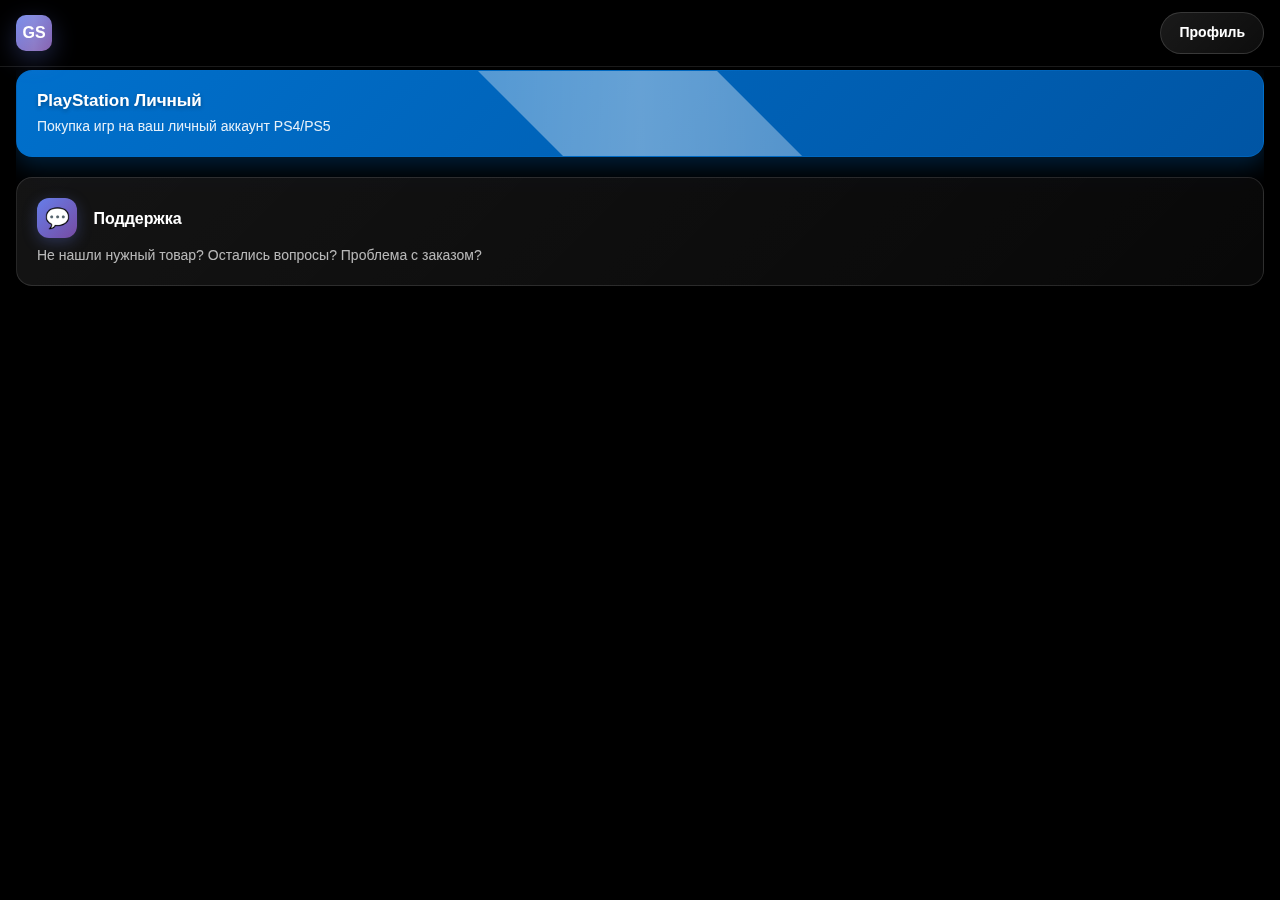
<file: templates/index.html>
<!DOCTYPE html>
<html lang="ru">
<head>
    <meta charset="UTF-8">
    <meta name="viewport" content="width=device-width, initial-scale=1.0">
    <title>GoshaStore | PS Store</title>
    <script src="https://telegram.org/js/telegram-web-app.js"></script>
    <link rel="stylesheet" href="/static/css/style.css">
</head>
<body>
    <!-- Фиксированная верхняя панель -->
    <div class="top-header">
        <div class="header-left">
            <div class="app-logo">
                <div class="logo-icon">GS</div>
                <div class="logo-text" id="header-title" style="display: none;">GoshaStore</div>
            </div>
        </div>
        <div class="header-right">
            <button class="secret-button-header" onclick="toggleAdminPanel()">⚙️</button>
            <div class="profile-button" onclick="showProfile()" id="profile-button">
                Профиль
            </div>
        </div>
    </div>

    <!-- Главная страница -->
    <div id="main-page" class="page active">
        <div class="main-content">
            <!-- Админ панель (скрыта по умолчанию) -->
            <div id="admin-panel" class="admin-panel">
                <div class="admin-title">🚀 Панель управления</div>
                
                <div class="admin-tabs">
                    <div class="admin-tab active" onclick="switchAdminTab('files')">📁 Из файлов</div>
                    <div class="admin-tab" onclick="switchAdminTab('urls')">🌐 Из URL</div>
                    <div class="admin-tab" onclick="switchAdminTab('manage')">⚙️ Управление</div>
                </div>
                
                <!-- Вкладка файлов -->
                <div id="admin-files" class="admin-section active">
                    <div class="drag-drop-area" id="drop-area" onclick="document.getElementById('file-input').click()">
                        <div class="drag-drop-icon">📁</div>
                        <div style="font-size: 18px; font-weight: bold; margin-bottom: 5px;">Перетащите фото товаров сюда</div>
                        <div style="color: rgba(255,255,255,0.7); font-size: 14px;">
                            или нажмите для выбора файлов<br>
                            <small>Поддерживаются JPG, PNG, WebP</small>
                        </div>
                    </div>
                    
                    <input type="file" id="file-input" multiple accept="image/*" style="display: none;" onchange="handleFileSelect(this.files)">
                    
                    <div class="file-list" id="file-list">
                        <div style="text-align: center; color: rgba(255,255,255,0.7); margin-bottom: 10px;">
                            Выбранные файлы: <span id="file-count">0</span>
                        </div>
                        <div id="files-container"></div>
                    </div>
                    
                    <div class="quick-template" id="quick-template">
                        <div class="admin-title">📝 Заполните данные</div>
                        
                        <div class="template-header template-row">
                            <div>Название</div>
                            <div>Цена</div>
                            <div>Старая цена</div>
                            <div>Категория</div>
                            <div>Действия</div>
                        </div>
                        
                        <div id="template-container"></div>
                        
                        <div class="batch-controls">
                            <button class="admin-button" onclick="applyTemplateToAll()">📋 Применить ко всем</button>
                            <button class="admin-button save" onclick="addAllProducts()">
                                🚀 Добавить все товары
                            </button>
                        </div>
                    </div>
                    
                    <div class="batch-preview" id="batch-preview"></div>
                </div>
                
                <!-- Вкладка URL -->
                <div id="admin-urls" class="admin-section">
                    <div class="url-input-section">
                        <div class="admin-title">📝 Вставьте список URL</div>
                        
                        <div class="url-example">
                            <strong>Формат (каждая строка - товар):</strong><br>
                            Название | Цена | Старая цена | URL картинки | Категория<br><br>
                            
                            <strong>Пример:</strong><br>
                            God of War Ragnarok | 3999 | 4999 | https://example.com/god.jpg | Экшн<br>
                            Spider-Man 2 | 4999 | 0 | https://example.com/spider.jpg | Экшн
                        </div>
                        
                        <textarea class="bulk-textarea" id="url-products" placeholder="Вставьте ваш список товаров здесь..." 
                                  oninput="previewUrlProducts()"></textarea>
                        
                        <div class="processing-status" id="url-status">Готов к обработке</div>
                        
                        <div class="batch-preview" id="url-preview"></div>
                        
                        <div class="url-list" id="url-list"></div>
                        
                        <button class="admin-button save" onclick="addUrlProducts()">
                            🚀 Добавить все товары из URL
                        </button>
                    </div>
                </div>
                
                <!-- Вкладка управления -->
                <div id="admin-manage" class="admin-section">
                    <div class="products-count">
                        Всего товаров: <span id="total-products">0</span>
                    </div>
                    
                    <button class="admin-button save" onclick="saveProductsToServer()">
                        💾 Сохранить на сервер
                    </button>
                    
                    <button class="admin-button" onclick="loadProductsFromServer()">
                        🔄 Загрузить с сервера
                    </button>
                    
                    <div class="file-input-wrapper">
                        <input type="file" class="file-input" id="import-file" accept=".json" onchange="importProducts(this)">
                        <div class="file-input-label">📥 Импорт базы товаров</div>
                    </div>
                    
                    <button class="admin-button danger" onclick="clearAllProducts()">
                        🗑️ Удалить все товары
                    </button>
                </div>
            </div>

            <div class="menu-grid">
                <div class="menu-button playstation" onclick="showProducts('playstation_personal')">
                    <div class="button-name">PlayStation Личный</div>
                    <div class="button-description">Покупка игр на ваш личный аккаунт PS4/PS5</div>
                </div>
            </div>

            <div class="support-section" onclick="openSupport()">
                <div class="support-icon">💬</div>
                <div class="support-title">Поддержка</div>
                <div class="support-description">
                    Не нашли нужный товар? Остались вопросы? Проблема с заказом?
                </div>
            </div>
        </div>
    </div>

    <!-- Страница товаров -->
    <div id="products-page" class="page products-page">
        <div class="hot-offers">
            <!-- Автоматическая карусель игр (баннер) - уменьшенная в 4 раза -->
            <div class="games-carousel auto-carousel">
                <div class="carousel-container" id="carousel-container">
                    <!-- Игры будут загружаться через JavaScript -->
                </div>
                <div class="carousel-dots" id="carousel-dots">
                    <!-- Точки навигации -->
                </div>
            </div>
            
            <!-- Ручная карусель игр -->
            <div class="games-carousel manual-carousel">
                <div class="carousel-header">
                    <h3>Популярные игры</h3>
                    <div class="carousel-controls">
                        <button class="carousel-btn prev-btn" id="manual-prev">‹</button>
                        <button class="carousel-btn next-btn" id="manual-next">›</button>
                    </div>
                </div>
                <div class="manual-carousel-container" id="manual-carousel-container">
                    <!-- Игры будут загружаться через JavaScript -->
                </div>
            </div>
            
            <!-- Карусель товаров -->
            <div class="products-carousel-section">
                <div class="carousel-header">
                    <h3>Все игры</h3>
                    <div class="carousel-controls">
                        <button class="carousel-btn" id="products-prev">‹</button>
                        <button class="carousel-btn" id="products-next">›</button>
                    </div>
                </div>
                <div class="products-carousel-container" id="products-carousel-container">
                    <!-- Товары загружаются здесь -->
                </div>
            </div>

            <!-- Скрытый контейнер для совместимости со старой функцией displayProducts -->
            <div id="products-container" class="products-grid" style="display: none;">
                <!-- Товары загружаются здесь для совместимости -->
            </div>
        </div>
    </div>

    <!-- Страница профиля -->
    <div id="profile-page" class="page">
        <div class="profile-header">
            <div class="profile-welcome" id="profile-welcome">Привет!</div>
            <div class="profile-subtitle">Рады тебя видеть</div>
        </div>
        
        <div class="profile-section">
            <div class="input-card" onclick="activateInput('email')" id="email-card">
                <div class="input-label" id="email-label">Ваша почта</div>
                <input type="email" class="input-field" id="user-email" placeholder="example@gmail.com" oninput="handleInputChange('email')" onblur="deactivateInput('email')">
            </div>
            
            <div class="input-card" onclick="activateInput('password')" id="password-card">
                <div class="input-label" id="password-label">Пароль</div>
                <input type="password" class="input-field" id="user-password" placeholder="Введите пароль" oninput="handleInputChange('password')" onblur="deactivateInput('password')">
            </div>
            
            <div class="input-card" onclick="activateInput('2fa')" id="2fa-card">
                <div class="input-label" id="2fa-label">2FA Коды</div>
                <input type="text" class="input-field" id="user-2fa" placeholder="Коды двухфакторной аутентификации" oninput="handleInputChange('2fa')" onblur="deactivateInput('2fa')">
            </div>
        </div>

        <div class="center-blocks">
            <div class="center-block" onclick="showHistory()">
                <div class="block-icon">📋</div>
                <div class="block-title">История</div>
                <div class="block-description">Ваши заказы</div>
            </div>
            
            <div class="center-block" onclick="openNewsChannel()">
                <div class="block-icon">📢</div>
                <div class="block-title">Новости</div>
                <div class="block-description">Наш канал</div>
            </div>
        </div>

        <div class="support-section-profile" onclick="openSupport()">
            <div class="support-bot">@GoshaStoreBot</div>
        </div>
    </div>

    <!-- Страница истории -->
    <div id="history-page" class="page">
        <div class="empty-state">
            📋<br><br>
            Ваши последние заказы в сервисе<br>
            Здесь будет история покупок
        </div>
    </div>

    <!-- Страница категорий -->
    <div id="categories-page" class="page">
        <div class="categories-grid" id="categories-container">
            <!-- Категории загружаются здесь -->
        </div>
    </div>

    <!-- Страница корзины -->
    <div id="cart-page" class="page">
        <div id="cart-container">
            <!-- Товары в корзине -->
        </div>
        
        <div class="cart-total" id="cart-total">
            Итого: 0 руб.
        </div>
        
        <button class="checkout-button" onclick="checkout()">
            Оформить заказ
        </button>
    </div>

    <!-- Страница избранного -->
    <div id="favorites-page" class="page">
        <div id="favorites-container" class="products-grid">
            <!-- Избранные товары -->
        </div>
    </div>

    <!-- Навигационная панель -->
    <div id="nav-panel" class="nav-panel">
        <div class="nav-panel-inner">
            <div class="nav-top">
                <div class="menu-toggle" onclick="showMain()">☰</div>
                <div class="search-container">
                    <input type="text" class="search-input" id="search-input" placeholder="" oninput="searchProducts()">
                    <div class="search-icon">🔍</div>
                </div>
            </div>
            
            <div class="nav-tabs">
                <div class="nav-tab active" onclick="showSectionHome()">
                    <div class="tab-icon">
                        <svg viewBox="0 0 24 24" fill="currentColor" style="width: 20px; height: 20px;">
                            <path d="M10 20v-6h4v6h5v-8h3L12 3 2 12h3v8z"/>
                        </svg>
                    </div>
                    <div class="tab-text">Главная</div>
                </div>
                <div class="nav-tab" onclick="showCategories()">
                    <div class="tab-icon">
                        <svg viewBox="0 0 24 24" fill="currentColor" style="width: 20px; height: 20px;">
                            <path d="M12 2l-5.5 9h11L12 2zm0 3.84L13.93 9h-3.87L12 5.84zM17.5 13c-2.49 0-4.5 2.01-4.5 4.5s2.01 4.5 4.5 4.5 4.5-2.01 4.5-4.5-2.01-4.5-4.5-4.5zm0 7c-1.38 0-2.5-1.12-2.5-2.5s1.12-2.5 2.5-2.5 2.5 1.12 2.5 2.5-1.12 2.5-2.5 2.5zM3 21.5h8v-8H3v8zm2-6h4v4H5v-4z"/>
                        </svg>
                    </div>
                    <div class="tab-text">Категории</div>
                </div>
                <div class="nav-tab" onclick="showFavorites()">
                    <div class="tab-icon">
                        <svg viewBox="0 0 24 24" fill="currentColor" style="width: 20px; height: 20px;">
                            <path d="M16.5 3c-1.74 0-3.41.81-4.5 2.09C10.91 3.81 9.24 3 7.5 3 4.42 3 2 5.42 2 8.5c0 3.78 3.4 6.86 8.55 11.54L12 21.35l1.45-1.32C18.6 15.36 22 12.28 22 8.5 22 5.42 19.58 3 16.5 3zm-4.4 15.55l-.1.1-.1-.1C7.14 14.24 4 11.39 4 8.5 4 6.5 5.5 5 7.5 5c1.54 0 3.04.99 3.57 2.36h1.87C13.46 5.99 14.96 5 16.5 5c2 0 3.5 1.5 3.5 3.5 0 2.89-3.14 5.74-7.9 10.05z"/>
                        </svg>
                    </div>
                    <div class="tab-text">Избранное</div>
                </div>
                <div class="nav-tab" onclick="showCart()">
                    <div class="tab-icon">
                        <svg viewBox="0 0 24 24" fill="currentColor" style="width: 20px; height: 20px;">
                            <path d="M7 18c-1.1 0-1.99.9-1.99 2S5.9 22 7 22s2-.9 2-2-.9-2-2-2zM1 2v2h2l3.6 7.59-1.35 2.45c-.16.28-.25.61-.25.96 0 1.1.9 2 2 2h12v-2H7.42c-.14 0-.25-.11-.25-.25l.03-.12.9-1.63h7.45c.75 0 1.41-.41 1.75-1.03l3.58-6.49c.08-.14.12-.31.12-.48 0-.55-.45-1-1-1H5.21l-.94-2H1zm16 16c-1.1 0-1.99.9-1.99 2s.89 2 1.99 2 2-.9 2-2-.9-2-2-2z"/>
                        </svg>
                    </div>
                    <div class="tab-text">Корзина</div>
                </div>
            </div>
        </div>
    </div>

    <!-- Подключаем JS файлы -->
    <script src="/static/js/main.js"></script>
    <script src="/static/js/products.js"></script>
    <script src="/static/js/admin.js"></script>
</body>
</html>
</file>
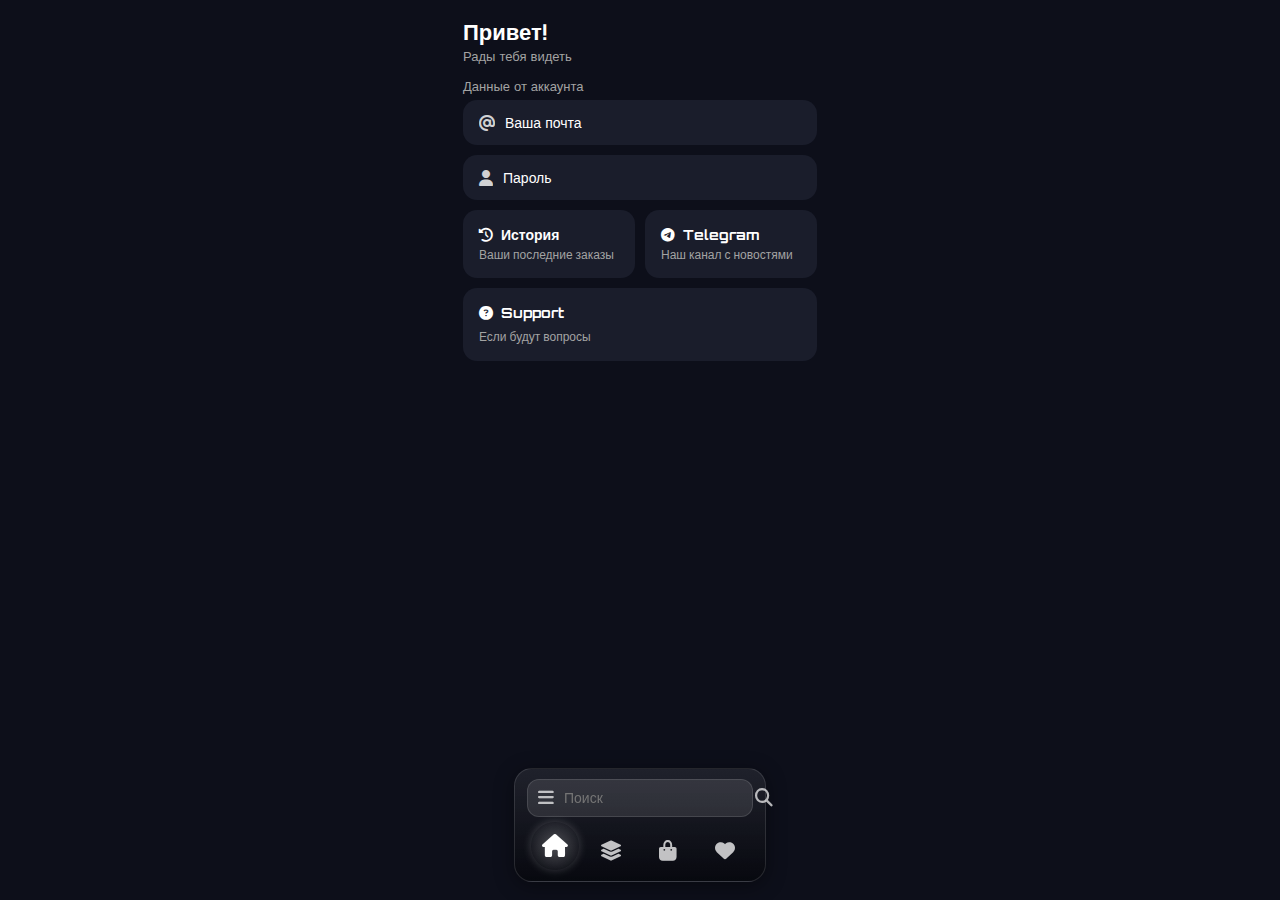
<file: profile.html>
<!DOCTYPE html>
<html lang="ru">
<head>
<script src="https://telegram.org/js/telegram-web-app.js"></script>

<meta charset="UTF-8" />
<meta name="viewport" content="width=device-width, initial-scale=1.0, maximum-scale=1.0, user-scalable=no" />
<title>Профиль</title>
<link href="https://fonts.googleapis.com/css2?family=Orbitron:wght@400;600;700&display=swap" rel="stylesheet">
<link rel="stylesheet" href="https://cdnjs.cloudflare.com/ajax/libs/font-awesome/6.5.0/css/all.min.css">

<style>
:root {
  --bg-dark: #0d0f1a;
  --card-bg: #1a1d2b;
  --text-light: #fff;
  --text-gray: #a3a3a3;
  --radius: 14px;
}

body {
  background: var(--bg-dark);
  color: var(--text-light);
  font-family: "Orbitron", sans-serif;
  margin: 0;
  display: flex;
  justify-content: center;
  align-items: flex-start;
  height: 100vh;
}

.profile-container {
  width: 390px;
  height: 670px;
  padding: 18px;
  box-sizing: border-box;
  display: flex;
  flex-direction: column;
  justify-content: space-between;
  position: relative;
}

/* Заголовок */
.header {
  display: flex;
  flex-direction: column;
  align-items: flex-start;
}
.header h1 {
  font-size: 22px;
  font-weight: 700;
  margin: 0;
}
.header p {
  font-size: 13px;
  color: var(--text-gray);
  margin: 2px 0 0;
}

/* Карточки */
.card {
  background: var(--card-bg);
  border-radius: var(--radius);
  padding: 14px 16px;
  display: flex;
  align-items: center;
  gap: 10px;
  font-size: 14px;
  font-weight: 500;
  margin-bottom: 10px;
  cursor: pointer;
  transition: 0.3s;
}
.card:hover {
  background: #22263b;
}
.card i {
  font-size: 16px;
  opacity: 0.8;
}

.section-title {
  font-size: 13px;
  color: var(--text-gray);
  margin: 14px 0 6px;
}

/* Маленькие карточки */
.small-cards {
  display: grid;
  grid-template-columns: 1fr 1fr;
  gap: 10px;
}

.small-card {
  background: var(--card-bg);
  border-radius: var(--radius);
  padding: 16px;
  text-align: left;
  display: flex;
  flex-direction: column;
  justify-content: flex-start;
  transition: 0.3s;
  cursor: pointer;
}
.small-card:hover {
  background: #22263b;
}
.small-card strong {
  display: flex;
  align-items: center;
  gap: 8px;
  font-size: 14px;
  margin-bottom: 4px;
}
.small-card small {
  color: var(--text-gray);
  font-size: 12px;
}

/* Support (на всю ширину контента) */
.support-card {
  background: var(--card-bg);
  border-radius: var(--radius);
  padding: 16px;
  margin-top: 10px;
  transition: 0.3s;
  cursor: pointer;
}
.support-card:hover {
  background: #22263b;
}
.support-card strong {
  display: flex;
  align-items: center;
  gap: 8px;
  font-size: 14px;
  margin-bottom: 4px;
}
.support-card small {
  color: var(--text-gray);
  font-size: 12px;
}

/* ===== СТЕКЛЯННАЯ ПАНЕЛЬ ===== */
.bottom-panel {
  position: fixed;
  bottom: 18px;
  left: 50%;
  transform: translateX(-50%);
  width: calc(390px - 36px - 10%); /* уменьшено на 10% */
  background: linear-gradient(180deg, rgba(255,255,255,0.08) 0%, rgba(0,0,0,0.4) 100%);
  backdrop-filter: blur(14px);
  border-radius: 18px;
  box-shadow: 0 4px 20px rgba(0,0,0,0.4);
  border: 1px solid rgba(255,255,255,0.12);
  padding: 10px 12px 6px;
  display: flex;
  flex-direction: column;
  gap: 10px;
  transition: 0.3s;
}

/* Поисковая строка */
.search-bar {
  display: flex;
  align-items: center;
  background: rgba(255,255,255,0.1);
  border-radius: 12px;
  padding: 6px 10px;
  border: 1px solid rgba(255,255,255,0.12);
}
.search-bar i {
  font-size: 18px;
  color: rgba(255,255,255,0.7);
}
.search-bar input {
  flex: 1;
  background: none;
  border: none;
  outline: none;
  color: white;
  font-size: 14px;
  padding: 4px 10px;
}

/* Меню кнопок */
.menu {
  display: flex;
  justify-content: space-around;
  align-items: center;
  width: 100%;
}
.menu__item {
  background: none;
  border: none;
  color: rgba(255,255,255,0.75);
  font-size: 20px;
  display: flex;
  justify-content: center;
  align-items: center;
  width: 48px;
  height: 48px;
  border-radius: 50%;
  cursor: pointer;
  transition: all 0.3s ease;
}
.menu__item:hover {
  color: #fff;
}
.menu__item.active {
  background: radial-gradient(circle at center, rgba(255,255,255,0.25) 0%, rgba(255,255,255,0.05) 70%);
  color: #fff;
  transform: translateY(-5px);
  box-shadow: 0 0 10px rgba(255,255,255,0.2);
}
.menu__item.active i {
  transform: scale(1.15);
  transition: 0.3s;
}
</style>
</head>

<body>
<div class="profile-container">

  <div>
    <div class="header">
      <h1 id="greeting">Привет!</h1>
      <p>Рады тебя видеть</p>
    </div>

    <div class="section-title">Данные от аккаунта</div>
    <div class="card"><i class="fa-solid fa-at"></i> Ваша почта</div>
    <div class="card"><i class="fa-solid fa-user"></i> Пароль</div>

    <div class="small-cards">
      <div class="small-card">
        <strong><i class="fa-solid fa-clock-rotate-left"></i> История</strong>
        <small>Ваши последние заказы</small>
      </div>
      <div class="small-card">
        <strong><i class="fa-brands fa-telegram"></i> Telegram</strong>
        <small>Наш канал с новостями</small>
      </div>
    </div>

    <div class="support-card">
      <strong><i class="fa-solid fa-circle-question"></i> Support</strong>
      <small>Если будут вопросы</small>
    </div>
  </div>
</div>

<!-- Нижняя стеклянная панель -->
<div class="bottom-panel">
  <div class="search-bar">
    <i class="fa-solid fa-bars"></i>
    <input type="text" placeholder="Поиск">
    <i class="fa-solid fa-magnifying-glass"></i>
  </div>

  <div class="menu">
    <button class="menu__item active"><i class="fa-solid fa-house"></i></button>
    <button class="menu__item"><i class="fa-solid fa-layer-group"></i></button>
    <button class="menu__item"><i class="fa-solid fa-bag-shopping"></i></button>
    <button class="menu__item"><i class="fa-solid fa-heart"></i></button>
  </div>
</div>

<script>
if (window.Telegram && Telegram.WebApp) {
  Telegram.WebApp.ready();
  const user = Telegram.WebApp.initDataUnsafe?.user;
  if (user && user.first_name) {
    document.getElementById('greeting').textContent = `Привет, ${user.first_name}!`;
  }
}

// Переключение активной кнопки меню
document.querySelectorAll('.menu__item').forEach(btn => {
  btn.addEventListener('click', () => {
    document.querySelectorAll('.menu__item').forEach(b => b.classList.remove('active'));
    btn.classList.add('active');
  });
});
</script>

<script src="telegram.js"></script>
<script>
// Персонализация для профиля
if (window.Telegram && Telegram.WebApp) {
    const tg = Telegram.WebApp;
    const user = tg.initDataUnsafe?.user;
    
    if (user && user.first_name) {
        document.getElementById('greeting').textContent = `Привет, ${user.first_name}!`;
    }
}

// Переключение активной кнопки меню
document.querySelectorAll('.menu__item').forEach(btn => {
    btn.addEventListener('click', () => {
        document.querySelectorAll('.menu__item').forEach(b => b.classList.remove('active'));
        btn.classList.add('active');
    });
});

// Обработка кнопки "домой" - возврат на главную
document.querySelector('.menu__item .fa-house')?.closest('.menu__item').addEventListener('click', () => {
    window.location.href = '/';
});
</script>

</body>
</html>
</file>
<file: static/css/style.css>
* {
    margin: 0;
    padding: 0;
    box-sizing: border-box;
}

body {
    font-family: -apple-system, BlinkMacSystemFont, 'Segoe UI', Roboto, sans-serif;
    background: #000000;
    color: #ffffff;
    line-height: 1.4;
}

.page {
    display: none;
    min-height: 100vh;
    padding: 70px 16px 100px;
}

.active {
    display: block;
}

/* Фиксированная верхняя панель */
.top-header {
    position: fixed;
    top: 0;
    left: 0;
    right: 0;
    background: rgba(0, 0, 0, 0.95);
    border-bottom: 1px solid rgba(255, 255, 255, 0.1);
    padding: 12px 16px;
    z-index: 1000;
    display: flex;
    align-items: center;
    gap: 12px;
    backdrop-filter: blur(20px);
}

.header-left {
    display: flex;
    align-items: center;
    gap: 12px;
    flex: 1;
}

/* ЛОГОТИП GS */
.app-logo {
    display: flex;
    align-items: center;
    gap: 8px;
}

.logo-icon {
    width: 36px;
    height: 36px;
    background: linear-gradient(135deg, #667eea 0%, #764ba2 100%);
    border-radius: 10px;
    display: flex;
    align-items: center;
    justify-content: center;
    font-weight: 800;
    font-size: 16px;
    color: white;
    box-shadow: 0 8px 25px rgba(102, 126, 234, 0.3);
    position: relative;
    overflow: hidden;
}

.logo-icon::before {
    content: '';
    position: absolute;
    top: -50%;
    left: -50%;
    width: 200%;
    height: 200%;
    background: linear-gradient(45deg, transparent, rgba(255,255,255,0.2), transparent);
    transform: rotate(45deg);
    animation: shine 3s infinite;
}

@keyframes shine {
    0% { transform: translateX(-100%) translateY(-100%) rotate(45deg); }
    100% { transform: translateX(100%) translateY(100%) rotate(45deg); }
}

.logo-text {
    font-size: 18px;
    font-weight: 800;
    background: linear-gradient(135deg, #667eea 0%, #764ba2 100%);
    -webkit-background-clip: text;
    -webkit-text-fill-color: transparent;
    background-clip: text;
    letter-spacing: -0.5px;
}

.profile-button {
    padding: 10px 18px;
    border-radius: 25px;
    background: linear-gradient(135deg, rgba(255,255,255,0.1), rgba(255,255,255,0.05));
    border: 1px solid rgba(255, 255, 255, 0.15);
    display: flex;
    align-items: center;
    justify-content: center;
    cursor: pointer;
    font-weight: 600;
    font-size: 14px;
    color: #ffffff;
    transition: all 0.3s ease;
    backdrop-filter: blur(10px);
}

.profile-button.active {
    background: linear-gradient(135deg, #667eea 0%, #764ba2 100%);
    color: #ffffff;
    box-shadow: 0 4px 15px rgba(102, 126, 234, 0.4);
}

/* Секретная кнопка админки */
.secret-button {
    position: fixed;
    top: 80px;
    right: 16px;
    background: rgba(255, 255, 255, 0.1);
    border: none;
    border-radius: 50%;
    width: 40px;
    height: 40px;
    display: flex;
    align-items: center;
    justify-content: center;
    cursor: pointer;
    font-size: 18px;
    color: white;
    z-index: 1001;
    backdrop-filter: blur(10px);
    transition: all 0.3s ease;
    display: none;
}

.secret-button:active {
    transform: scale(0.95);
}

/* АДМИН ПАНЕЛЬ */
.admin-panel {
    background: linear-gradient(135deg, rgba(255,255,255,0.08), rgba(255,255,255,0.03));
    border-radius: 16px;
    padding: 20px;
    margin: 0 0 20px 0;
    border: 1px solid rgba(255, 255, 255, 0.12);
    backdrop-filter: blur(10px);
    display: none;
}

.admin-title {
    font-size: 20px;
    font-weight: 700;
    color: #ffffff;
    margin-bottom: 15px;
    text-align: center;
}

.admin-tabs {
    display: flex;
    gap: 10px;
    margin-bottom: 15px;
}

.admin-tab {
    flex: 1;
    padding: 10px;
    text-align: center;
    background: rgba(255,255,255,0.05);
    border-radius: 10px;
    cursor: pointer;
    font-size: 14px;
    font-weight: 600;
    transition: all 0.3s ease;
}

.admin-tab.active {
    background: linear-gradient(135deg, #667eea 0%, #764ba2 100%);
}

.admin-section {
    display: none;
}

.admin-section.active {
    display: block;
}

.admin-input {
    width: 100%;
    background: rgba(0, 0, 0, 0.3);
    border: 1px solid rgba(255, 255, 255, 0.2);
    border-radius: 10px;
    padding: 12px;
    color: #ffffff;
    margin-bottom: 10px;
    font-size: 14px;
}

.admin-input::placeholder {
    color: rgba(255, 255, 255, 0.5);
}

.admin-row {
    display: grid;
    grid-template-columns: 1fr 1fr;
    gap: 10px;
    margin-bottom: 10px;
}

.admin-checkbox {
    display: flex;
    align-items: center;
    gap: 8px;
    color: white;
    font-size: 14px;
}

.admin-button {
    background: linear-gradient(135deg, #667eea 0%, #764ba2 100%);
    color: #ffffff;
    border: none;
    border-radius: 10px;
    padding: 12px;
    font-size: 14px;
    font-weight: 600;
    cursor: pointer;
    width: 100%;
    margin-top: 10px;
    transition: all 0.2s;
}

.admin-button:active {
    transform: scale(0.95);
}

.admin-button.save {
    background: linear-gradient(135deg, #4CAF50 0%, #45a049 100%);
}

.admin-button.danger {
    background: linear-gradient(135deg, #ff6b6b 0%, #ee5a52 100%);
}

/* Drag & Drop стили */
.drag-drop-area {
    border: 2px dashed rgba(255,255,255,0.3);
    border-radius: 15px;
    padding: 30px;
    text-align: center;
    margin: 15px 0;
    cursor: pointer;
    transition: all 0.3s ease;
    background: rgba(255,255,255,0.05);
}

.drag-drop-area:hover, .drag-drop-area.dragover {
    border-color: #667eea;
    background: rgba(102, 126, 234, 0.1);
}

.drag-drop-icon {
    font-size: 48px;
    margin-bottom: 10px;
}

.file-list {
    max-height: 200px;
    overflow-y: auto;
    margin: 15px 0;
    background: rgba(0,0,0,0.3);
    border-radius: 10px;
    padding: 10px;
}

.file-item {
    display: flex;
    align-items: center;
    padding: 8px;
    margin: 5px 0;
    background: rgba(255,255,255,0.08);
    border-radius: 8px;
    font-size: 12px;
}

.file-icon {
    margin-right: 10px;
    font-size: 16px;
}

.file-name {
    flex: 1;
    overflow: hidden;
    text-overflow: ellipsis;
    white-space: nowrap;
}

.batch-controls {
    display: grid;
    grid-template-columns: 1fr 1fr;
    gap: 10px;
    margin: 15px 0;
}

.quick-template {
    background: rgba(255,255,255,0.08);
    border-radius: 10px;
    padding: 15px;
    margin: 10px 0;
}

.template-row {
    display: grid;
    grid-template-columns: 2fr 1fr 1fr 1fr 1fr;
    gap: 8px;
    margin: 8px 0;
    align-items: center;
}

.template-header {
    font-weight: bold;
    color: #667eea;
    font-size: 12px;
    margin-bottom: 5px;
}

.template-input {
    background: rgba(0,0,0,0.3);
    border: 1px solid rgba(255,255,255,0.2);
    border-radius: 6px;
    padding: 8px;
    color: white;
    font-size: 12px;
}

.batch-preview {
    display: grid;
    grid-template-columns: repeat(auto-fill, minmax(150px, 1fr));
    gap: 10px;
    margin: 15px 0;
    max-height: 300px;
    overflow-y: auto;
}

.preview-item {
    background: rgba(255,255,255,0.08);
    border-radius: 10px;
    padding: 10px;
    text-align: center;
}

.preview-image {
    width: 100%;
    height: 80px;
    object-fit: cover;
    border-radius: 8px;
    margin-bottom: 5px;
}

.preview-name {
    font-size: 11px;
    overflow: hidden;
    text-overflow: ellipsis;
    white-space: nowrap;
}

/* URL стили */
.url-input-section {
    margin: 20px 0;
}

.url-example {
    background: rgba(255,255,255,0.05);
    border-radius: 10px;
    padding: 15px;
    margin: 10px 0;
    font-size: 12px;
    line-height: 1.4;
}

.bulk-textarea {
    width: 100%;
    height: 200px;
    background: rgba(0, 0, 0, 0.3);
    border: 1px solid rgba(255, 255, 255, 0.2);
    border-radius: 10px;
    padding: 12px;
    color: #ffffff;
    font-size: 14px;
    font-family: monospace;
    resize: vertical;
}

.bulk-textarea::placeholder {
    color: rgba(255, 255, 255, 0.5);
}

.url-preview {
    width: 100px;
    height: 100px;
    object-fit: cover;
    border-radius: 10px;
    margin: 5px;
    border: 2px solid transparent;
}

.url-preview.valid {
    border-color: #4CAF50;
}

.url-preview.invalid {
    border-color: #ff6b6b;
    opacity: 0.5;
}

.url-list {
    max-height: 300px;
    overflow-y: auto;
    margin: 15px 0;
}

.url-item {
    display: grid;
    grid-template-columns: 80px 1fr 1fr 1fr 1fr auto;
    gap: 8px;
    align-items: center;
    padding: 10px;
    margin: 5px 0;
    background: rgba(255,255,255,0.08);
    border-radius: 8px;
    font-size: 12px;
}

.processing-status {
    text-align: center;
    margin: 10px 0;
    font-size: 14px;
    color: rgba(255,255,255,0.7);
}

.products-count {
    text-align: center;
    color: rgba(255,255,255,0.7);
    margin: 10px 0;
    font-size: 14px;
}

/* Главная страница */
.main-content {
    text-align: left;
    padding-top: 0;
}

.menu-grid {
    display: grid;
    grid-template-columns: 1fr;
    gap: 12px;
    margin-bottom: 20px;
}

/* КНОПКА PLAYSTATION СО СВЕРКАНИЕМ */
.menu-button {
    background: linear-gradient(135deg, rgba(255,255,255,0.08), rgba(255,255,255,0.03));
    border: 1px solid rgba(255, 255, 255, 0.12);
    border-radius: 16px;
    padding: 20px;
    cursor: pointer;
    transition: all 0.3s cubic-bezier(0.4, 0, 0.2, 1);
    text-align: left;
    backdrop-filter: blur(10px);
    position: relative;
    overflow: hidden;
}

.menu-button::before {
    content: '';
    position: absolute;
    top: 0;
    left: -100%;
    width: 100%;
    height: 100%;
    background: linear-gradient(90deg, transparent, rgba(255,255,255,0.1), transparent);
    transition: left 0.5s;
}

.menu-button:hover::before {
    left: 100%;
}

.menu-button.playstation {
    background: linear-gradient(135deg, #0070cc 0%, #0055a4 100%);
    border: 1px solid rgba(0, 112, 204, 0.5);
    box-shadow: 0 8px 25px rgba(0, 112, 204, 0.3);
    position: relative;
    overflow: hidden;
}

.menu-button.playstation::before {
    content: '';
    position: absolute;
    top: -50%;
    left: -50%;
    width: 200%;
    height: 200%;
    background: linear-gradient(45deg, transparent, rgba(255,255,255,0.4), transparent);
    transform: rotate(45deg);
    animation: shine 3s infinite;
}

.menu-button.playstation::after {
    content: '';
    position: absolute;
    top: 0;
    left: -100%;
    width: 100%;
    height: 100%;
    background: linear-gradient(90deg, transparent, rgba(255,255,255,0.6), transparent);
    transition: left 0.7s;
}

.menu-button.playstation:hover::after {
    left: 100%;
}

.menu-button:hover {
    transform: translateY(-3px);
    box-shadow: 0 12px 30px rgba(0, 0, 0, 0.4);
}

.menu-button:active {
    transform: scale(0.98);
}

.menu-button.playstation:active {
    background: linear-gradient(135deg, #005ca9 0%, #004480 100%);
}

.button-name {
    font-size: 17px;
    font-weight: 700;
    margin-bottom: 6px;
    color: #ffffff;
    line-height: 1.2;
    position: relative;
    z-index: 2;
}

.menu-button.playstation .button-name {
    color: #ffffff;
    text-shadow: 0 2px 4px rgba(0, 0, 0, 0.3);
}

.button-description {
    font-size: 14px;
    color: rgba(255, 255, 255, 0.7);
    line-height: 1.3;
    position: relative;
    z-index: 2;
}

.menu-button.playstation .button-description {
    color: rgba(255, 255, 255, 0.9);
}

/* СЕКЦИЯ ПОДДЕРЖКИ */
.support-section {
    background: linear-gradient(135deg, rgba(255,255,255,0.08), rgba(255,255,255,0.03));
    border-radius: 16px;
    padding: 20px;
    border: 1px solid rgba(255, 255, 255, 0.12);
    cursor: pointer;
    transition: all 0.3s cubic-bezier(0.4, 0, 0.2, 1);
    text-align: left;
    margin-top: 12px;
    backdrop-filter: blur(10px);
    position: relative;
    overflow: hidden;
}

.support-section::before {
    content: '';
    position: absolute;
    top: 0;
    left: -100%;
    width: 100%;
    height: 100%;
    background: linear-gradient(90deg, transparent, rgba(255,255,255,0.1), transparent);
    transition: left 0.5s;
}

.support-section:hover::before {
    left: 100%;
}

.support-section:hover {
    transform: translateY(-3px);
    box-shadow: 0 12px 30px rgba(0, 0, 0, 0.4);
}

.support-section:active {
    background: linear-gradient(135deg, #667eea 0%, #764ba2 100%);
    transform: scale(0.98);
}

.support-icon {
    display: inline-flex;
    align-items: center;
    justify-content: center;
    width: 40px;
    height: 40px;
    background: linear-gradient(135deg, #667eea 0%, #764ba2 100%);
    border-radius: 12px;
    margin: 0 12px 8px 0;
    font-size: 20px;
    vertical-align: middle;
    box-shadow: 0 4px 15px rgba(102, 126, 234, 0.3);
}

.support-title {
    color: #ffffff;
    font-weight: 700;
    font-size: 16px;
    margin-bottom: 4px;
    text-align: left;
    display: inline-block;
    vertical-align: middle;
}

.support-description {
    color: rgba(255, 255, 255, 0.7);
    font-size: 14px;
    line-height: 1.4;
    text-align: left;
    margin-left: 0;
}



/* Анимация плавающего эффекта для жидкого стекла */
@keyframes glassFloat {
    0%, 100% { 
        transform: translateY(0px);
        background: linear-gradient(135deg, 
            rgba(255, 255, 255, 0.12) 0%, 
            rgba(255, 255, 255, 0.08) 50%,
            rgba(255, 255, 255, 0.12) 100%);
    }
    50% { 
        transform: translateY(-1px);
        background: linear-gradient(135deg, 
            rgba(255, 255, 255, 0.14) 0%, 
            rgba(255, 255, 255, 0.10) 50%,
            rgba(255, 255, 255, 0.14) 100%);
    }
}

.nav-top {
    display: flex;
    align-items: center;
    margin-bottom: 14px;
    gap: 12px;
}

.menu-toggle {
    font-size: 20px;
    color: #ffffff;
    cursor: pointer;
    padding: 10px;
    background: linear-gradient(135deg, 
        rgba(255, 255, 255, 0.15), 
        rgba(255, 255, 255, 0.05));
    border-radius: 14px;
    width: 44px;
    height: 44px;
    display: flex;
    align-items: center;
    justify-content: center;
    transition: all 0.4s cubic-bezier(0.25, 0.46, 0.45, 0.94);
    flex-shrink: 0;
    backdrop-filter: blur(20px);
    border: 1px solid rgba(255, 255, 255, 0.2);
    box-shadow: 0 4px 12px rgba(0, 0, 0, 0.1);
}

.menu-toggle:active {
    transform: scale(0.92);
    background: linear-gradient(135deg, 
        rgba(255, 255, 255, 0.2), 
        rgba(255, 255, 255, 0.1));
}

.search-container {
    flex: 1;
    position: relative;
}

.search-input {
    width: 100%;
    background: linear-gradient(135deg, 
        rgba(255, 255, 255, 0.1), 
        rgba(255, 255, 255, 0.05));
    border: 1px solid rgba(255, 255, 255, 0.25);
    border-radius: 20px;
    padding: 14px 50px 14px 18px;
    color: #ffffff;
    font-size: 15px;
    outline: none;
    backdrop-filter: blur(25px);
    transition: all 0.4s ease;
    box-shadow: 0 4px 15px rgba(0, 0, 0, 0.1);
}

.search-input:focus {
    background: linear-gradient(135deg, 
        rgba(255, 255, 255, 0.18), 
        rgba(255, 255, 255, 0.08));
    border-color: rgba(255, 255, 255, 0.4);
    box-shadow: 
        0 6px 20px rgba(0, 0, 0, 0.15),
        0 0 0 2px rgba(255, 255, 255, 0.1);
}

.search-input::placeholder {
    color: rgba(255, 255, 255, 0.5);
    font-size: 14px;
    font-weight: 400;
}

.search-icon {
    position: absolute;
    right: 18px;
    top: 50%;
    transform: translateY(-50%);
    color: rgba(255, 255, 255, 0.8);
    font-size: 17px;
    filter: brightness(1.1);
    transition: all 0.3s ease;
}

.search-input:focus + .search-icon {
    color: rgba(255, 255, 255, 1);
    transform: translateY(-50%) scale(1.1);
}

.nav-tabs {
    display: grid;
    grid-template-columns: repeat(4, 1fr);
    gap: 10px;
}

.nav-tab {
    display: flex;
    flex-direction: column;
    align-items: center;
    padding: 10px 6px;
    border-radius: 16px;
    cursor: pointer;
    transition: all 0.4s cubic-bezier(0.25, 0.46, 0.45, 0.94);
    position: relative;
    background: transparent;
    border: 1px solid transparent;
}

.nav-tab:hover {
    background: rgba(255, 255, 255, 0.06);
    border-color: rgba(255, 255, 255, 0.1);
    transform: translateY(-1px);
}

.nav-tab:active {
    background: rgba(255, 255, 255, 0.1);
    transform: scale(0.96);
}

.nav-tab.active {
    background: linear-gradient(135deg, 
        rgba(255, 255, 255, 0.18), 
        rgba(255, 255, 255, 0.08));
    border: 1px solid rgba(255, 255, 255, 0.25);
    transform: translateY(-2px);
    box-shadow: 
        0 6px 20px rgba(0, 0, 0, 0.15),
        0 2px 8px rgba(255, 255, 255, 0.1) inset;
}

.tab-icon {
    font-size: 22px;
    margin-bottom: 5px;
    transition: all 0.4s cubic-bezier(0.25, 0.46, 0.45, 0.94);
    filter: brightness(1) drop-shadow(0 2px 4px rgba(0, 0, 0, 0.2));
}

.nav-tab.active .tab-icon {
    transform: scale(1.15);
    filter: brightness(1.2) drop-shadow(0 3px 6px rgba(0, 0, 0, 0.3));
}

.tab-text {
    font-size: 11px;
    color: rgba(255, 255, 255, 0.8);
    text-align: center;
    font-weight: 500;
    letter-spacing: 0.3px;
    transition: all 0.3s ease;
}

.nav-tab.active .tab-text {
    color: #ffffff;
    font-weight: 600;
    text-shadow: 0 1px 2px rgba(0, 0, 0, 0.2);
}



/* ЭФФЕКТ ПРИ ПОЯВЛЕНИИ */
.nav-panel.active {
    animation: panelAppear 0.6s cubic-bezier(0.25, 0.46, 0.45, 0.94);
}

@keyframes panelAppear {
    0% {
        opacity: 0;
        transform: translateY(20px) scale(0.95);
    }
    100% {
        opacity: 1;
        transform: translateY(0) scale(1);
    }
}

/* СТРАНИЦА ТОВАРОВ */
.products-page {
    padding: 70px 0 80px;
}

.hot-offers {
    margin-bottom: 20px;
}

.section-title {
    font-size: 22px;
    font-weight: 800;
    color: #ffffff;
    margin: 0 16px 16px;
    text-align: left;
    letter-spacing: -0.5px;
}

/* НОВАЯ ГОРИЗОНТАЛЬНАЯ СЕТКА ТОВАРОВ ДЛЯ TELEGRAM MINI APP */
.products-grid {
    display: flex !important;
    overflow-x: auto !important;
    scroll-snap-type: x mandatory !important;
    scroll-behavior: smooth !important;
    scrollbar-width: none !important;
    gap: 8px !important;
    padding: 0 15px !important;
    margin-bottom: 20px !important;
}

.products-grid::-webkit-scrollbar {
    display: none !important;
}

/* МИНИ-КАРТОЧКИ ТОВАРОВ (90% МЕНЬШЕ) */
.product-card {
    flex: 0 0 80px !important; /* Квадратные мини-карточки 80x100 */
    height: 100px !important;
    scroll-snap-align: start !important;
    background: linear-gradient(135deg, rgba(255,255,255,0.1), rgba(255,255,255,0.05)) !important;
    border: 1px solid rgba(255, 255, 255, 0.15) !important;
    border-radius: 18px !important; /* Овальные углы */
    padding: 6px !important;
    text-align: center !important;
    position: relative !important;
    transition: all 0.3s cubic-bezier(0.4, 0, 0.2, 1) !important;
    display: flex !important;
    flex-direction: column !important;
    backdrop-filter: blur(8px) !important;
    cursor: pointer !important;
    overflow: hidden !important;
}

.product-card:hover {
    transform: translateY(-2px) !important;
    box-shadow: 0 8px 20px rgba(0, 0, 0, 0.3) !important;
    border-color: rgba(255, 255, 255, 0.25) !important;
}

/* МИНИ-БЕЙДЖИ ДЛЯ СКИДОК */
.product-badge {
    position: absolute !important;
    top: 3px !important;
    left: 3px !important;
    background: #ff4444 !important;
    color: white !important;
    font-size: 7px !important;
    padding: 1px 3px !important;
    border-radius: 4px !important;
    font-weight: 600 !important;
    z-index: 2 !important;
    line-height: 1 !important;
    box-shadow: none !important;
}

.product-badge.discount {
    background: linear-gradient(135deg, #ff6b6b 0%, #ee5a52 100%);
    left: auto;
    right: 8px;
}

/* МИНИ-ИЗОБРАЖЕНИЯ ТОВАРОВ */
.product-image {
    width: 100% !important;
    height: 50px !important; /* Квадратная область для изображения */
    background: linear-gradient(135deg, #2d3748, #4a5568) !important;
    border-radius: 10px !important;
    margin-bottom: 4px !important;
    display: flex !important;
    align-items: center !important;
    justify-content: center !important;
    font-size: 16px !important;
    position: relative !important;
    overflow: hidden !important;
}

.product-image::before {
    content: '';
    position: absolute;
    top: 0;
    left: 0;
    right: 0;
    bottom: 0;
    background: linear-gradient(45deg, transparent, rgba(255,255,255,0.1), transparent);
    opacity: 0.4;
}

/* МИНИ-НАЗВАНИЯ ТОВАРОВ */
.product-name {
    font-size: 8px !important;
    font-weight: 600 !important;
    margin-bottom: 2px !important;
    color: #ffffff !important;
    text-align: center !important;
    line-height: 1.1 !important;
    height: 16px !important;
    overflow: hidden !important;
    display: -webkit-box !important;
    -webkit-line-clamp: 2 !important;
    -webkit-box-orient: vertical !important;
    flex-grow: 1 !important;
}

/* МИНИ-ЦЕНЫ ТОВАРОВ */
.product-prices {
    display: flex !important;
    align-items: center !important;
    gap: 2px !important;
    margin-bottom: 4px !important;
    justify-content: center !important;
    flex-wrap: wrap !important;
}

.product-price {
    font-size: 9px !important;
    font-weight: 700 !important;
    color: #4CAF50 !important;
}

.product-old-price {
    font-size: 7px !important;
    color: rgba(255, 255, 255, 0.5) !important;
    text-decoration: line-through !important;
}

/* МИНИ-КНОПКА ПОКУПКИ */
.buy-button {
    background: linear-gradient(135deg, #667eea 0%, #764ba2 100%) !important;
    color: #ffffff !important;
    border: none !important;
    border-radius: 6px !important;
    padding: 3px 6px !important;
    font-size: 7px !important;
    font-weight: 600 !important;
    cursor: pointer !important;
    width: 100% !important;
    transition: all 0.2s !important;
    margin-top: auto !important;
    box-shadow: none !important;
    height: 18px !important;
}

.buy-button:active {
    transform: scale(0.95);
}

/* МИНИ-КНОПКА ИЗБРАННОГО */
.favorite-button {
    position: absolute !important;
    top: 3px !important;
    right: 3px !important;
    background: rgba(0, 0, 0, 0.6) !important;
    border: none !important;
    border-radius: 50% !important;
    width: 16px !important;
    height: 16px !important;
    display: flex !important;
    align-items: center !important;
    justify-content: center !important;
    cursor: pointer !important;
    font-size: 8px !important;
    color: white !important;
    z-index: 3 !important;
    transition: all 0.3s ease !important;
    backdrop-filter: blur(5px) !important;
}

.favorite-button:active {
    transform: scale(0.9);
}

.favorite-button.active {
    color: #ffd700;
    background: rgba(0, 0, 0, 0.8);
}

/* СТРАНИЦА ПРОФИЛЯ */
.profile-header {
    margin-bottom: 20px;
    text-align: left;
}

.profile-welcome {
    font-size: 24px;
    font-weight: 800;
    margin-bottom: 4px;
    color: #ffffff;
    text-align: left;
    line-height: 1.2;
    letter-spacing: -0.5px;
}

.profile-subtitle {
    font-size: 14px;
    color: rgba(255, 255, 255, 0.7);
    margin-bottom: 25px;
    text-align: left;
    line-height: 1.3;
}

.profile-section {
    margin-bottom: 20px;
}

.input-card {
    background: linear-gradient(135deg, rgba(255,255,255,0.08), rgba(255,255,255,0.03));
    border: 1px solid rgba(255, 255, 255, 0.12);
    border-radius: 14px;
    padding: 16px;
    margin-bottom: 10px;
    transition: all 0.2s;
    cursor: pointer;
    position: relative;
    height: 52px;
    display: flex;
    align-items: center;
    text-align: left;
    backdrop-filter: blur(10px);
}

.input-card.active {
    border-color: #667eea;
    background: rgba(0, 0, 0, 0.6);
    height: 60px;
    align-items: flex-start;
    padding-top: 18px;
}

.input-label {
    font-size: 15px;
    color: #ffffff;
    font-weight: 600;
    position: absolute;
    transition: all 0.2s;
    pointer-events: none;
    text-align: left;
    width: 100%;
    line-height: 1.2;
}

.input-card.active .input-label {
    font-size: 12px;
    color: rgba(255, 255, 255, 0.7);
    transform: translateY(-6px);
}

.input-card.has-value .input-label {
    display: none;
}

.input-field {
    width: 100%;
    background: transparent;
    border: none;
    color: #ffffff;
    font-size: 15px;
    outline: none;
    padding: 0;
    opacity: 0;
    height: 0;
    transition: all 0.2s;
    text-align: left;
}

.input-card.active .input-field {
    opacity: 1;
    height: auto;
}

.input-card.has-value .input-field {
    opacity: 1;
    height: auto;
}

.input-field::placeholder {
    color: rgba(255, 255, 255, 0.5);
    text-align: left;
    font-size: 14px;
}

.center-blocks {
    display: grid;
    grid-template-columns: 1fr 1fr;
    gap: 12px;
    margin: 20px 0;
}

.center-block {
    background: linear-gradient(135deg, rgba(255,255,255,0.08), rgba(255,255,255,0.03));
    border: 1px solid rgba(255, 255, 255, 0.12);
    border-radius: 14px;
    padding: 16px;
    text-align: left;
    cursor: pointer;
    transition: all 0.3s cubic-bezier(0.4, 0, 0.2, 1);
    backdrop-filter: blur(10px);
}

.center-block:hover {
    transform: translateY(-3px);
    box-shadow: 0 12px 30px rgba(0, 0, 0, 0.4);
}

.center-block:active {
    background: linear-gradient(135deg, #667eea 0%, #764ba2 100%);
    transform: scale(0.98);
}

.block-icon {
    font-size: 20px;
    margin-bottom: 6px;
    text-align: left;
}

.block-title {
    font-size: 14px;
    font-weight: 700;
    color: #ffffff;
    margin-bottom: 3px;
    text-align: left;
    line-height: 1.2;
}

.block-description {
    font-size: 12px;
    color: rgba(255, 255, 255, 0.7);
    text-align: left;
    line-height: 1.3;
}

.support-section-profile {
    background: linear-gradient(135deg, rgba(255,255,255,0.08), rgba(255,255,255,0.03));
    border-radius: 14px;
    padding: 16px;
    border: 1px solid rgba(255, 255, 255, 0.12);
    cursor: pointer;
    transition: all 0.3s cubic-bezier(0.4, 0, 0.2, 1);
    text-align: center;
    margin-top: 10px;
    backdrop-filter: blur(10px);
}

.empty-state {
    text-align: center;
    color: rgba(255, 255, 255, 0.6);
    padding: 40px 20px;
    font-size: 14px;
    line-height: 1.4;
}

/* СТРАНИЦА КАТЕГОРИЙ */
.categories-grid {
    display: grid;
    grid-template-columns: 1fr 1fr;
    gap: 14px;
}

.category-card {
    background: linear-gradient(135deg, rgba(255,255,255,0.08), rgba(255,255,255,0.03));
    border: 1px solid rgba(255, 255, 255, 0.12);
    border-radius: 16px;
    padding: 24px;
    text-align: center;
    cursor: pointer;
    transition: all 0.3s cubic-bezier(0.4, 0, 0.2, 1);
    backdrop-filter: blur(10px);
}

.category-card:hover {
    transform: translateY(-3px);
    box-shadow: 0 12px 30px rgba(0, 0, 0, 0.4);
}

.category-icon {
    font-size: 36px;
    margin-bottom: 10px;
    filter: drop-shadow(0 4px 8px rgba(0,0,0,0.3));
}

.category-name {
    font-size: 15px;
    font-weight: 600;
    color: #ffffff;
}

/* СТРАНИЦА КОРЗИНЫ */
.cart-item {
    background: linear-gradient(135deg, rgba(255,255,255,0.08), rgba(255,255,255,0.03));
    border: 1px solid rgba(255, 255, 255, 0.12);
    border-radius: 14px;
    padding: 16px;
    margin-bottom: 12px;
    display: flex;
    justify-content: space-between;
    align-items: center;
    backdrop-filter: blur(10px);
}

.cart-item-info {
    flex: 1;
}

.cart-item-name {
    font-size: 15px;
    font-weight: 600;
    color: #ffffff;
    margin-bottom: 4px;
}

.cart-item-price {
    font-size: 15px;
    color: #667eea;
    font-weight: 700;
}

.remove-item {
    color: #ff6b6b;
    cursor: pointer;
    padding: 8px;
    font-size: 18px;
}

.cart-total {
    text-align: center;
    font-size: 18px;
    font-weight: 700;
    margin: 25px 0;
    color: #ffffff;
}

.checkout-button {
    background: linear-gradient(135deg, #667eea 0%, #764ba2 100%);
    color: #ffffff;
    border: none;
    border-radius: 14px;
    padding: 18px;
    font-size: 17px;
    font-weight: 700;
    cursor: pointer;
    width: 100%;
    transition: all 0.2s;
    box-shadow: 0 6px 20px rgba(102, 126, 234, 0.4);
}

.checkout-button:active {
    transform: scale(0.98);
}

.cart-badge {
    position: absolute;
    top: -2px;
    right: -2px;
    background: linear-gradient(135deg, #ff6b6b 0%, #ee5a52 100%);
    color: white;
    border-radius: 50%;
    width: 18px;
    height: 18px;
    font-size: 10px;
    display: flex;
    align-items: center;
    justify-content: center;
    font-weight: 700;
    box-shadow: 0 2px 6px rgba(0,0,0,0.3);
}

/* УВЕДОМЛЕНИЯ */
.notification {
    position: fixed;
    top: 70px;
    left: 50%;
    transform: translateX(-50%);
    background: linear-gradient(135deg, #667eea 0%, #764ba2 100%);
    color: white;
    padding: 14px 24px;
    border-radius: 12px;
    z-index: 10000;
    font-size: 14px;
    font-weight: 600;
    box-shadow: 0 8px 25px rgba(0, 0, 0, 0.4);
    animation: slideDown 0.3s ease;
    backdrop-filter: blur(10px);
}

.notification.success { background: linear-gradient(135deg, #4CAF50 0%, #45a049 100%); }
.notification.error { background: linear-gradient(135deg, #ff6b6b 0%, #ee5a52 100%); }
.notification.warning { background: linear-gradient(135deg, #ffa726 0%, #ff9800 100%); }

@keyframes slideDown {
    from { transform: translateX(-50%) translateY(-20px); opacity: 0; }
    to { transform: translateX(-50%) translateY(0); opacity: 1; }
}

@keyframes slideUp {
    from { transform: translateX(-50%) translateY(0); opacity: 1; }
    to { transform: translateX(-50%) translateY(-20px); opacity: 0; }
}

/* НОВЫЕ СТИЛИ ДЛЯ ВЕРХНЕЙ ПАНЕЛИ */
.header-right {
    display: flex;
    align-items: center;
    gap: 8px;
}

.secret-button-header {
    background: rgba(255, 255, 255, 0.1);
    border: none;
    border-radius: 50%;
    width: 40px;
    height: 40px;
    display: flex;
    align-items: center;
    justify-content: center;
    cursor: pointer;
    font-size: 18px;
    color: white;
    transition: all 0.3s ease;
    backdrop-filter: blur(10px);
    display: none; /* По умолчанию скрыта для не-админов */
}

.secret-button-header:active {
    transform: scale(0.95);
}

.secret-button-header:hover {
    background: rgba(255, 255, 255, 0.15);
}

/* Адаптивность для мобильных */
@media (max-width: 480px) {
    .header-right {
        gap: 6px;
    }
    
    .secret-button-header {
        width: 36px;
        height: 36px;
        font-size: 16px;
    }
    
    .profile-button {
        padding: 8px 16px;
        font-size: 13px;
    }
}
/* УБИРАЕМ ТЕКСТ ЛОГОТИПА */
.logo-text {
    display: none;
}

/* СТРАНИЦА ТОВАРОВ БЕЗ ЗАГОЛОВКА */
.section-title {
    display: none;
}

/* МИНИМАЛИСТИЧНЫЕ ИКОНКИ ДЛЯ КАТЕГОРИЙ */
.category-card {
    background: linear-gradient(135deg, rgba(255,255,255,0.08), rgba(255,255,255,0.03));
    border: 1px solid rgba(255, 255, 255, 0.1);
    border-radius: 16px;
    padding: 20px;
    text-align: center;
    cursor: pointer;
    transition: all 0.3s cubic-bezier(0.4, 0, 0.2, 1);
    backdrop-filter: blur(10px);
}

.category-icon {
    font-size: 32px;
    margin-bottom: 8px;
    filter: brightness(1) contrast(1.2); /* БЕЛЫЕ ИКОНКИ */
    opacity: 0.9;
}



/* ЭФФЕКТ ПРИ НАВЕДЕНИИ ДЛЯ СОВРЕМЕННОГО ВИДА */
.nav-panel:hover {
    background: rgba(255, 255, 255, 0.07);
    border-color: rgba(255, 255, 255, 0.12);
}

/* ОБНОВЛЕННАЯ НАВИГАЦИОННАЯ ПАНЕЛЬ - ЖИДКОЕ СТЕКЛО С КРУГЛЫМИ ИКОНКАМИ */
.nav-glass {
    position: fixed;
    bottom: 20px;
    left: 50%;
    transform: translateX(-50%);
    display: flex;
    background: rgba(255, 255, 255, 0.25);
    backdrop-filter: blur(20px) saturate(180%);
    -webkit-backdrop-filter: blur(20px) saturate(180%);
    border: 1px solid rgba(255, 255, 255, 0.18);
    border-radius: 25px;
    padding: 12px 20px;
    gap: 25px;
    box-shadow: 0 8px 32px rgba(0, 0, 0, 0.1);
    z-index: 1000;
    width: auto;
    min-width: 300px;
}

.nav-item {
    display: flex;
    flex-direction: column;
    align-items: center;
    gap: 6px;
    cursor: pointer;
    transition: all 0.3s ease;
    opacity: 0.7;
    min-width: 50px;
}

.nav-item.active {
    opacity: 1;
    transform: translateY(-2px);
}

.nav-icon {
    width: 44px;
    height: 44px;
    border-radius: 50%;
    display: flex;
    align-items: center;
    justify-content: center;
    background: rgba(255, 255, 255, 0.9);
    box-shadow: 0 4px 12px rgba(0, 0, 0, 0.1);
    transition: all 0.3s ease;
    overflow: hidden;
}

.nav-item.active .nav-icon {
    background: rgba(255, 255, 255, 1);
    box-shadow: 0 6px 16px rgba(0, 0, 0, 0.15);
}

.nav-icon img {
    width: 24px;
    height: 24px;
    object-fit: contain;
}

.nav-icon svg {
    width: 22px;
    height: 22px;
    color: #333;
}

.nav-label {
    font-size: 11px;
    font-weight: 500;
    color: #333;
    white-space: nowrap;
    transition: all 0.3s ease;
}

.nav-item.active .nav-label {
    font-weight: 600;
    color: #000;
}

/* Адаптивность для маленьких экранов */
@media (max-width: 480px) {
    .nav-glass {
        gap: 20px;
        padding: 10px 16px;
        bottom: 15px;
        min-width: 280px;
    }
    
    .nav-icon {
        width: 40px;
        height: 40px;
    }
    
    .nav-icon img,
    .nav-icon svg {
        width: 20px;
        height: 20px;
    }
    
    .nav-label {
        font-size: 10px;
    }
}

/* Скрываем новую навигацию */
.nav-glass {
    display: none !important;
}

/* КАРУСЕЛЬ - СОВРЕМЕННЫЙ ОБЪЕМНЫЙ ДИЗАЙН */
.games-carousel {
    margin: 0 0 25px 0; /* УБИРАЕМ боковые отступы */
    perspective: 1000px;
}

/* АВТОМАТИЧЕСКАЯ КАРУСЕЛЬ - ИСХОДНЫЙ РАЗМЕР */
.auto-carousel {
    margin: 0 0 25px 0;
}

/* РУЧНАЯ КАРУСЕЛЬ */
.manual-carousel {
    margin: 0 0 25px 0;
}

.carousel-header {
    display: flex;
    justify-content: space-between;
    align-items: center;
    margin-bottom: 15px;
    padding: 0 15px;
}

.carousel-header h3 {
    color: #ffffff;
    font-size: 18px;
    font-weight: 600;
    margin: 0;
}

.carousel-controls {
    display: flex;
    gap: 8px;
}

.carousel-btn {
    width: 32px;
    height: 32px;
    border: none;
    border-radius: 50%;
    background: rgba(255, 255, 255, 0.1);
    color: #ffffff;
    font-size: 18px;
    font-weight: bold;
    cursor: pointer;
    display: flex;
    align-items: center;
    justify-content: center;
    transition: all 0.3s ease;
    backdrop-filter: blur(10px);
}

.carousel-btn:hover {
    background: rgba(255, 255, 255, 0.2);
    transform: scale(1.1);
}

.carousel-btn:active {
    transform: scale(0.95);
}

.manual-carousel-container {
    display: flex;
    overflow-x: auto;
    scroll-snap-type: x mandatory;
    scroll-behavior: smooth;
    scrollbar-width: none;
    gap: 12px;
    padding: 0 15px;
}

.manual-carousel-container::-webkit-scrollbar {
    display: none;
}

.manual-carousel-item {
    flex: 0 0 280px;
    scroll-snap-align: start;
    background: linear-gradient(135deg, rgba(255, 255, 255, 0.1), rgba(255, 255, 255, 0.05));
    border-radius: 12px;
    overflow: hidden;
    backdrop-filter: blur(10px);
    border: 1px solid rgba(255, 255, 255, 0.1);
    transition: all 0.3s ease;
    cursor: pointer;
}

.manual-carousel-item:hover {
    transform: translateY(-5px);
    box-shadow: 0 10px 30px rgba(0, 0, 0, 0.3);
    border-color: rgba(255, 255, 255, 0.2);
}

.manual-game-image {
    width: 100%;
    height: 160px;
    object-fit: cover;
    border-radius: 8px 8px 0 0;
}

.manual-game-info {
    padding: 12px;
}

.manual-game-title {
    color: #ffffff;
    font-size: 14px;
    font-weight: 600;
    margin-bottom: 8px;
    line-height: 1.3;
    display: -webkit-box;
    -webkit-line-clamp: 2;
    -webkit-box-orient: vertical;
    overflow: hidden;
}

.manual-game-price {
    display: flex;
    align-items: center;
    gap: 8px;
    margin-bottom: 8px;
}

.manual-price-current {
    color: #4CAF50;
    font-size: 16px;
    font-weight: 700;
}

.manual-price-old {
    color: #888;
    font-size: 12px;
    text-decoration: line-through;
}

.manual-discount {
    background: #ff4444;
    color: white;
    font-size: 10px;
    padding: 2px 6px;
    border-radius: 4px;
    font-weight: 600;
}

.manual-game-category {
    color: #aaa;
    font-size: 11px;
    text-transform: uppercase;
    letter-spacing: 0.5px;
}

/* КАРУСЕЛЬ ТОВАРОВ - КВАДРАТНЫЕ КАРТОЧКИ */
.products-carousel-section {
    margin: 0 0 25px 0;
}

.products-carousel-container {
    display: flex;
    overflow-x: auto;
    scroll-snap-type: x mandatory;
    scroll-behavior: smooth;
    scrollbar-width: none;
    gap: 8px;
    padding: 0 15px;
}

.products-carousel-container::-webkit-scrollbar {
    display: none;
}

.products-carousel-item {
    flex: 0 0 120px; /* Квадратные карточки 120x120 (уменьшено в 4 раза с 480px) */
    height: 140px; /* Немного больше для текста */
    scroll-snap-align: start;
    background: linear-gradient(135deg, rgba(255, 255, 255, 0.1), rgba(255, 255, 255, 0.05));
    border-radius: 20px; /* Овальные углы */
    overflow: hidden;
    backdrop-filter: blur(10px);
    border: 1px solid rgba(255, 255, 255, 0.1);
    transition: all 0.3s ease;
    cursor: pointer;
    position: relative;
}

.products-carousel-item:hover {
    transform: translateY(-3px);
    box-shadow: 0 8px 25px rgba(0, 0, 0, 0.3);
    border-color: rgba(255, 255, 255, 0.2);
}

.products-game-image {
    width: 100%;
    height: 90px; /* Квадратная область для изображения */
    object-fit: cover;
    border-radius: 16px 16px 0 0;
}

.products-game-info {
    padding: 8px;
    height: 50px;
    display: flex;
    flex-direction: column;
    justify-content: space-between;
}

.products-game-title {
    color: #ffffff;
    font-size: 10px;
    font-weight: 600;
    line-height: 1.2;
    display: -webkit-box;
    -webkit-line-clamp: 2;
    -webkit-box-orient: vertical;
    overflow: hidden;
    margin-bottom: 4px;
}

.products-game-price {
    display: flex;
    align-items: center;
    gap: 4px;
    flex-wrap: wrap;
}

.products-price-current {
    color: #4CAF50;
    font-size: 11px;
    font-weight: 700;
}

.products-price-old {
    color: #888;
    font-size: 9px;
    text-decoration: line-through;
}

.products-discount {
    background: #ff4444;
    color: white;
    font-size: 8px;
    padding: 1px 3px;
    border-radius: 3px;
    font-weight: 600;
}

.products-favorite-btn {
    position: absolute;
    top: 6px;
    right: 6px;
    background: rgba(0, 0, 0, 0.5);
    border: none;
    border-radius: 50%;
    width: 24px;
    height: 24px;
    color: white;
    font-size: 12px;
    cursor: pointer;
    display: flex;
    align-items: center;
    justify-content: center;
    transition: all 0.3s ease;
    backdrop-filter: blur(5px);
}

.products-favorite-btn:hover {
    background: rgba(255, 255, 255, 0.2);
    transform: scale(1.1);
}

.products-favorite-btn.active {
    color: #ff4444;
}

.carousel-container {
    display: flex;
    overflow-x: auto;
    scroll-snap-type: x mandatory;
    scroll-behavior: smooth;
    border-radius: 0; /* УБИРАЕМ скругления по бокам */
    scrollbar-width: none;
    gap: 8px;
    margin: 0;
    padding: 20px 0; /* УБИРАЕМ боковые отступы */
    transition: scroll-behavior 0.3s ease;
}

.carousel-container::-webkit-scrollbar {
    display: none;
}

/* Все слайды центрируются */
.carousel-slide {
    scroll-snap-align: center;
}

.carousel-slide {
    flex: 0 0 96%;
    scroll-snap-align: center; /* ← ЭТА СТРОКА ДОЛЖНА БЫТЬ */
    transition: all 0.5s cubic-bezier(0.25, 0.46, 0.45, 0.94);
    opacity: 0.6;
    transform: scale(0.9) translateZ(-20px);
    filter: brightness(0.7) blur(1px);
    position: relative;
}

.carousel-slide.active {
    opacity: 1;
    transform: scale(1) translateZ(0);
    filter: brightness(1) blur(0);
    z-index: 10;
}

.carousel-game {
    width: 100%;
    height: 360px;
    background: linear-gradient(145deg, 
        rgba(255,255,255,0.12) 0%, 
        rgba(255,255,255,0.06) 50%,
        rgba(255,255,255,0.02) 100%);
    border-radius: 24px;
    border: 1px solid rgba(255, 255, 255, 0.15);
    overflow: hidden;
    position: relative;
    transition: all 0.5s cubic-bezier(0.25, 0.46, 0.45, 0.94);
    backdrop-filter: blur(20px);
    
    /* Объемная тень */
    box-shadow: 
        0 10px 40px rgba(0, 0, 0, 0.4),
        0 5px 20px rgba(102, 126, 234, 0.3),
        inset 0 1px 0 rgba(255, 255, 255, 0.2),
        inset 0 -1px 0 rgba(0, 0, 0, 0.3);
}

/* Эффект подъема для активного слайда */
.carousel-slide.active .carousel-game {
    transform: translateY(-8px) rotateX(5deg);
    box-shadow: 
        0 25px 60px rgba(0, 0, 0, 0.6),
        0 15px 35px rgba(102, 126, 234, 0.4),
        0 5px 15px rgba(255, 255, 255, 0.1),
        inset 0 1px 0 rgba(255, 255, 255, 0.3),
        inset 0 -1px 0 rgba(0, 0, 0, 0.4);
}

.carousel-game::before {
    content: '';
    position: absolute;
    top: 0;
    left: 0;
    right: 0;
    bottom: 0;
    background: linear-gradient(45deg, 
        transparent 0%, 
        rgba(255,255,255,0.1) 50%, 
        transparent 100%);
    opacity: 0;
    transition: opacity 0.5s ease;
    z-index: 2;
}

.carousel-slide.active .carousel-game::before {
    opacity: 1;
}

.carousel-game-image {
    width: 100%;
    height: 100%;
    object-fit: cover;
    transition: all 0.5s ease;
    transform: scale(1.05);
}

.carousel-slide.active .carousel-game-image {
    transform: scale(1);
}

.carousel-game-overlay {
    position: absolute;
    bottom: 0;
    left: 0;
    right: 0;
    background: linear-gradient(transparent, rgba(0, 0, 0, 0.95));
    padding: 25px 20px 20px;
    color: white;
    z-index: 3;
    transform: translateY(5px);
    transition: all 0.5s ease;
}

.carousel-slide.active .carousel-game-overlay {
    transform: translateY(0);
}

.carousel-game-title {
    font-size: 20px;
    font-weight: 800;
    margin-bottom: 8px;
    text-shadow: 0 2px 10px rgba(0, 0, 0, 0.8);
    letter-spacing: -0.5px;
    transform: translateY(10px);
    opacity: 0;
    transition: all 0.5s ease 0.1s;
}

.carousel-slide.active .carousel-game-title {
    transform: translateY(0);
    opacity: 1;
}

.carousel-game-prices {
    display: flex;
    align-items: center;
    gap: 10px;
    transform: translateY(10px);
    opacity: 0;
    transition: all 0.5s ease 0.2s;
}

.carousel-slide.active .carousel-game-prices {
    transform: translateY(0);
    opacity: 1;
}

.carousel-game-price {
    font-size: 18px;
    font-weight: 800;
    color: #667eea;
    text-shadow: 0 2px 4px rgba(0, 0, 0, 0.5);
}

.carousel-game-old-price {
    font-size: 14px;
    color: rgba(255, 255, 255, 0.6);
    text-decoration: line-through;
}

.carousel-game-discount {
    background: linear-gradient(135deg, #ff6b6b 0%, #ee5a52 100%);
    color: white;
    padding: 6px 12px;
    border-radius: 12px;
    font-size: 13px;
    font-weight: 800;
    box-shadow: 0 4px 15px rgba(255, 107, 107, 0.4);
}

.carousel-dots {
    display: flex;
    justify-content: center;
    gap: 10px;
    margin-top: 20px;
}

.carousel-dot {
    width: 8px;
    height: 8px;
    border-radius: 50%;
    background: rgba(255, 255, 255, 0.3);
    transition: all 0.4s cubic-bezier(0.25, 0.46, 0.45, 0.94);
    cursor: pointer;
    position: relative;
    overflow: hidden;
}

.carousel-dot::before {
    content: '';
    position: absolute;
    top: 0;
    left: -100%;
    width: 100%;
    height: 100%;
    background: linear-gradient(90deg, transparent, rgba(255,255,255,0.8), transparent);
    transition: left 0.5s;
}

.carousel-dot:hover::before {
    left: 100%;
}

.carousel-dot.active {
    background: #667eea;
    transform: scale(1.4);
    box-shadow: 0 0 15px rgba(102, 126, 234, 0.6);
}

/* Предотвращаем выделение текста при перетаскивании */
.carousel-container {
    -webkit-user-select: none;
    -moz-user-select: none;
    -ms-user-select: none;
    user-select: none;
}

.carousel-game {
    -webkit-user-select: none;
    -moz-user-select: none;
    -ms-user-select: none;
    user-select: none;
}

/* Анимация появления для новых слайдов */
@keyframes slideIn {
    from {
        opacity: 0;
        transform: translateX(50px) scale(0.9);
    }
    to {
        opacity: 1;
        transform: translateX(0) scale(0.9);
    }
}

.carousel-slide {
    animation: slideIn 0.6s ease-out;
}

/* Отключаем snap во время перетаскивания */
.carousel-container.no-snap {
    scroll-snap-type: none;
}

.carousel-slide.no-snap {
    scroll-snap-align: none;
}

/* Автопрокрутка анимация */
@keyframes slide {
    0%, 100% { transform: translateX(0); }
    25% { transform: translateX(0); }
    30% { transform: translateX(-100%); }
    55% { transform: translateX(-100%); }
    60% { transform: translateX(-200%); }
    85% { transform: translateX(-200%); }
}

.carousel-container.auto-scroll {
    animation: slide 15s infinite;
}

/* Темное мутное стекло - минимальная прозрачность */
.nav-panel {
    position: fixed !important;
    bottom: 30px !important;
    left: 12px !important;
    right: 12px !important;
    transform: none !important;
    background: rgba(0, 0, 0, 0.4) !important;
    border: 1px solid rgba(255, 255, 255, 0.1) !important;
    border-radius: 22px !important;
    padding: 14px 16px !important;
    display: none !important;
    z-index: 1000 !important;
    backdrop-filter: blur(50px) saturate(150%) brightness(0.7) !important;
    -webkit-backdrop-filter: blur(50px) saturate(150%) brightness(0.7) !important;
    box-shadow: 
        0 20px 50px rgba(0, 0, 0, 0.8),
        0 5px 15px rgba(255, 255, 255, 0.05) inset,
        0 -5px 15px rgba(0, 0, 0, 0.4) inset !important;
    min-height: 68px !important;
    height: auto !important;
    width: auto !important;
    max-width: none !important;
}

.nav-panel.active {
    display: block !important;
}

.nav-panel-inner {
    max-width: none !important;
    margin: 0 !important;
    padding: 0 !important;
    width: 100% !important;
    height: 100% !important;
    box-sizing: border-box !important;
}

/* Верхняя строка */
.nav-top {
    display: flex !important;
    align-items: center !important;
    margin-bottom: 14px !important;
    gap: 12px !important;
    width: 100% !important;
}

/* Кнопка меню - темное стекло */
.menu-toggle {
    font-size: 20px !important;
    color: rgba(255, 255, 255, 0.9) !important;
    cursor: pointer !important;
    padding: 10px !important;
    background: rgba(0, 0, 0, 0.4) !important;
    border-radius: 14px !important;
    width: 42px !important;
    height: 42px !important;
    display: flex !important;
    align-items: center !important;
    justify-content: center !important;
    transition: all 0.4s cubic-bezier(0.25, 0.46, 0.45, 0.94) !important;
    border: 1px solid rgba(255, 255, 255, 0.15) !important;
    flex-shrink: 0 !important;
    backdrop-filter: blur(20px) brightness(0.8) !important;
    box-shadow: 
        0 4px 15px rgba(0, 0, 0, 0.5),
        0 2px 8px rgba(255, 255, 255, 0.03) inset !important;
}

.menu-toggle:hover {
    background: rgba(0, 0, 0, 0.5) !important;
    border-color: rgba(255, 255, 255, 0.2) !important;
    transform: translateY(-2px) !important;
    box-shadow: 
        0 6px 20px rgba(0, 0, 0, 0.6),
        0 2px 8px rgba(255, 255, 255, 0.05) inset !important;
}

.menu-toggle:active {
    background: rgba(0, 0, 0, 0.6) !important;
    transform: scale(0.95) translateY(0) !important;
}

/* Поисковая строка - темное стекло */
.search-container {
    flex: 1 !important;
    position: relative !important;
}

.search-input {
    width: 100% !important;
    background: rgba(0, 0, 0, 0.4) !important;
    border: 1px solid rgba(255, 255, 255, 0.15) !important;
    border-radius: 16px !important;
    padding: 12px 45px 12px 18px !important;
    color: rgba(255, 255, 255, 0.9) !important;
    font-size: 15px !important;
    outline: none !important;
    transition: all 0.4s cubic-bezier(0.25, 0.46, 0.45, 0.94) !important;
    height: 42px !important;
    box-sizing: border-box !important;
    backdrop-filter: blur(20px) brightness(0.8) !important;
    font-weight: 500 !important;
    box-shadow: 
        0 4px 15px rgba(0, 0, 0, 0.4),
        0 2px 8px rgba(255, 255, 255, 0.03) inset !important;
}

.search-input::placeholder {
    color: rgba(255, 255, 255, 0.5) !important;
    font-size: 14px !important;
    font-weight: normal !important;
}

.search-input:focus {
    background: rgba(0, 0, 0, 0.5) !important;
    border-color: rgba(255, 255, 255, 0.25) !important;
    box-shadow: 
        0 0 0 2px rgba(255, 255, 255, 0.1),
        0 6px 25px rgba(0, 0, 0, 0.6) !important;
    transform: translateY(-1px) !important;
}

.search-input:hover {
    background: rgba(0, 0, 0, 0.45) !important;
    border-color: rgba(255, 255, 255, 0.2) !important;
}

.search-icon {
    position: absolute !important;
    right: 16px !important;
    top: 50% !important;
    transform: translateY(-50%) !important;
    color: rgba(255, 255, 255, 0.6) !important;
    font-size: 16px !important;
    transition: all 0.3s ease !important;
}

.search-input:focus + .search-icon {
    color: rgba(255, 255, 255, 0.8) !important;
    transform: translateY(-50%) scale(1.1) !important;
}

/* Вкладки навигации - темное стекло */
.nav-tabs {
    display: grid !important;
    grid-template-columns: repeat(4, 1fr) !important;
    width: 100% !important;
    gap: 6px !important;
    margin: 0 !important;
}

.nav-tab {
    display: flex !important;
    flex-direction: column !important;
    align-items: center !important;
    justify-content: center !important;
    padding: 8px 4px !important;
    border-radius: 14px !important;
    cursor: pointer !important;
    transition: all 0.4s cubic-bezier(0.25, 0.46, 0.45, 0.94) !important;
    background: rgba(0, 0, 0, 0.3) !important;
    border: 1px solid rgba(255, 255, 255, 0.1) !important;
    min-height: auto !important;
    position: relative !important;
    overflow: hidden !important;
    backdrop-filter: blur(15px) brightness(0.8) !important;
    box-shadow: 
        0 4px 15px rgba(0, 0, 0, 0.4),
        0 2px 8px rgba(255, 255, 255, 0.02) inset !important;
}

.nav-tab::before {
    content: '';
    position: absolute;
    top: 0;
    left: -100%;
    width: 100%;
    height: 100%;
    background: linear-gradient(90deg, transparent, rgba(255, 255, 255, 0.08), transparent);
    transition: left 0.6s;
}

.nav-tab:hover::before {
    left: 100%;
}

.nav-tab:hover {
    background: rgba(0, 0, 0, 0.4) !important;
    border-color: rgba(255, 255, 255, 0.15) !important;
    transform: translateY(-2px) !important;
    box-shadow: 
        0 8px 25px rgba(0, 0, 0, 0.5),
        0 3px 10px rgba(255, 255, 255, 0.03) inset !important;
}

.nav-tab.active {
    background: rgba(0, 0, 0, 0.5) !important;
    border-color: rgba(255, 255, 255, 0.2) !important;
    transform: translateY(-2px) !important;
    box-shadow: 
        0 10px 30px rgba(0, 0, 0, 0.6),
        0 3px 10px rgba(255, 255, 255, 0.05) inset !important;
}

/* Иконки вкладок */
.tab-icon {
    font-size: 20px !important;
    margin-bottom: 4px !important;
    color: rgba(255, 255, 255, 0.85) !important;
    filter: none !important;
    opacity: 0.9 !important;
    transition: all 0.4s cubic-bezier(0.25, 0.46, 0.45, 0.94) !important;
}

.nav-tab:hover .tab-icon {
    opacity: 1 !important;
    transform: scale(1.1) !important;
    color: #ffffff !important;
}

.nav-tab.active .tab-icon {
    opacity: 1 !important;
    transform: scale(1.15) !important;
    color: #ffffff !important;
}

/* Текст вкладок */
.tab-text {
    font-size: 10px !important;
    font-weight: 600 !important;
    color: rgba(255, 255, 255, 0.8) !important;
    text-align: center !important;
    line-height: 1.1 !important;
    transition: all 0.3s ease !important;
}

.nav-tab:hover .tab-text {
    color: rgba(255, 255, 255, 0.9) !important;
}

.nav-tab.active .tab-text {
    color: #ffffff !important;
    font-weight: 700 !important;
}

/* Анимация плавного появления */
@keyframes panelAppear {
    0% {
        opacity: 0;
        transform: translateY(25px) scale(0.95);
    }
    100% {
        opacity: 1;
        transform: translateY(0) scale(1);
    }
}

.nav-panel.active {
    animation: panelAppear 0.6s cubic-bezier(0.25, 0.46, 0.45, 0.94) !important;
}

/* Эффект плавающего стекла */
@keyframes glassFloat {
    0%, 100% { 
        transform: translateY(0);
        box-shadow: 0 20px 50px rgba(0, 0, 0, 0.8);
    }
    50% { 
        transform: translateY(-2px);
        box-shadow: 0 25px 60px rgba(0, 0, 0, 0.9);
    }
}

.nav-panel {
    animation: glassFloat 12s ease-in-out infinite !important;
}

/* Адаптивность для мобильных */
@media (max-width: 480px) {
    .nav-panel {
        bottom: 25px !important;
        left: 10px !important;
        right: 10px !important;
        padding: 12px 14px !important;
        min-height: 65px !important;
        border-radius: 20px !important;
        backdrop-filter: blur(80px) saturate(180%) brightness(0.6) !important; /* Усилил размытие */
        -webkit-backdrop-filter: blur(80px) saturate(180%) brightness(0.6) !important;
    }
    
    .nav-top {
        margin-bottom: 12px !important;
        gap: 10px !important;
    }
    
    .menu-toggle {
        width: 40px !important;
        height: 40px !important;
        font-size: 18px !important;
        padding: 9px !important;
    }
    
    .search-input {
        height: 40px !important;
        padding: 11px 42px 11px 16px !important;
        font-size: 14px !important;
    }
    
    .search-icon {
        right: 14px !important;
        font-size: 15px !important;
    }
    
    .nav-tab {
        padding: 7px 3px !important;
        border-radius: 12px !important;
    }
    
    .tab-icon {
        font-size: 18px !important;
    }
    
    .tab-text {
        font-size: 9px !important;
    }
}

/* УБИРАЕМ ВЕРТИКАЛЬНУЮ ПОЛОСУ ПРОКРУТКИ */
body {
    overflow-y: hidden !important;
    height: 100vh !important;
    position: fixed !important;
    width: 100% !important;
}

html {
    overflow: hidden !important;
    height: 100% !important;
}

/* СТРАНИЦЫ ДОЛЖНЫ ЗАНИМАТЬ ВСЮ ВЫСОТУ ЭКРАНА */
.page {
    min-height: 100vh !important;
    height: auto !important;
    overflow-y: auto !important; /* Разрешаем скролл только внутри страниц */
    padding-bottom: 100px !important; /* Место для навигации */
}

/* ОСНОВНОЙ КОНТЕЙНЕР */
.main-content {
    height: calc(100vh - 150px) !important;
    overflow-y: auto !important;
}

/* СТРАНИЦА ТОВАРОВ */
.products-page {
    height: calc(100vh - 150px) !important;
    overflow-y: auto !important;
    padding: 70px 0 100px !important;
}

/* НАВИГАЦИОННАЯ ПАНЕЛЬ - ФИКСИРОВАННАЯ ВНИЗУ */
.nav-panel {
    position: fixed !important;
    bottom: 20px !important;
    left: 12px !important;
    right: 12px !important;
    z-index: 1000 !important;
}

/* ==================== ИСПРАВЛЕНИЕ ВЕРТИКАЛЬНОЙ ПОЛОСЫ ПРОКРУТКИ ==================== */
body {
    overflow-y: hidden !important;
    position: fixed !important;
    width: 100% !important;
    height: 100% !important;
}

.page {
    height: 100vh !important;
    overflow-y: auto !important;
    -webkit-overflow-scrolling: touch !important;
}

.page::-webkit-scrollbar {
    display: none !important;
}

.page {
    -ms-overflow-style: none !important;
    scrollbar-width: none !important;
}

/* Фиксируем верхнюю панель */
.top-header {
    position: fixed !important;
    top: 0 !important;
    left: 0 !important;
    right: 0 !important;
    z-index: 1000 !important;
}

/* Фиксируем навигационную панель */
.nav-panel {
    position: fixed !important;
    bottom: 20px !important;
    left: 12px !important;
    right: 12px !important;
    z-index: 1000 !important;
}

/* Настройки для главного контента */
.main-content {
    padding-bottom: 20px !important;
}

.products-page {
    padding-bottom: 100px !important;
}
</file>
